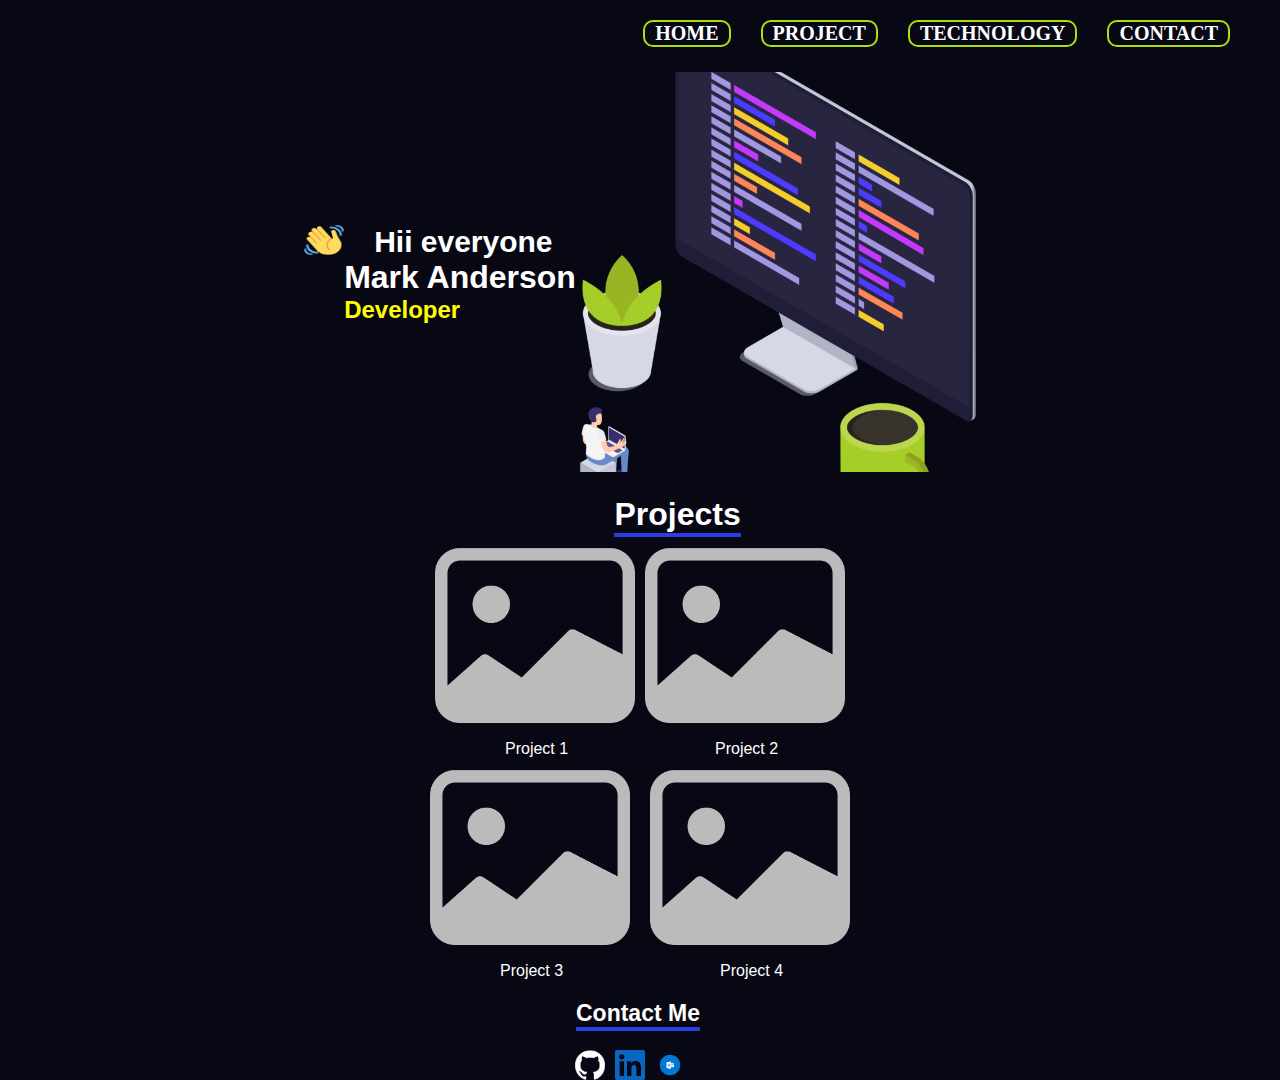
<file: 10 FEB/index.htm>
<!DOCTYPE html>
<html lang="en">
<head>
    <meta charset="UTF-8">
    <meta name="viewport" content="width=device-width, initial-scale=1.0">
    <title>Document</title>
    <link rel="stylesheet" href="./style.css">
</head>
<body>
    <main>
        <nav>
            <img src="./assest/hambrger.png" alt="">
            <ul>
                <li>Home</li>
                <li>project</li>
                <li>technology</li>
                <li>contact</li>
            </ul>
        </nav>
        <section class="one">
            <div class="left">
                <img class="hand" src="./assest/waving-hand.png" alt="">
                <div>
                    <h3 class="hi">Hii everyone</h3>
                    <h1>Mark Anderson</h1>
                    <h2 class="dev">Developer</h2>
                </div>
            </div>
            <div class="right">
                <img src="./assest/pc-image.png" alt="" class="pcImg">
            </div>
        </section>
        <section class="two">
            <h1>Projects</h1>
            <div class="top">
                <div class="project">
                    <img src="./assest/image.png" alt="" id="photo">
                    <p>Project 1</p>
                </div>
                <div class="project">
                    <img src="./assest/image.png" alt="" id="photo">
                    <p>Project 2</p>
                </div>
            </div>
            <div class="bottom">
                <div class="project">
                    <img src="./assest/image.png" alt="" id="photo">
                    <p>Project 3</p>
                </div>
                <div class="project">
                <img src="./assest/image.png" alt="" id="photo">
                <p>Project 4</p>
                </div>
            </div>
        </section>
        <footer>
            <h1>Contact Me</h1>
            <div class="social">
                <img src="./assest/github.png" alt="">
                <img src="./assest/linkedin.png" alt="">
                <img src="./assest/outlook.png" alt="">
            </div>
        </footer>
    </main>
</body>
</html>
</file>
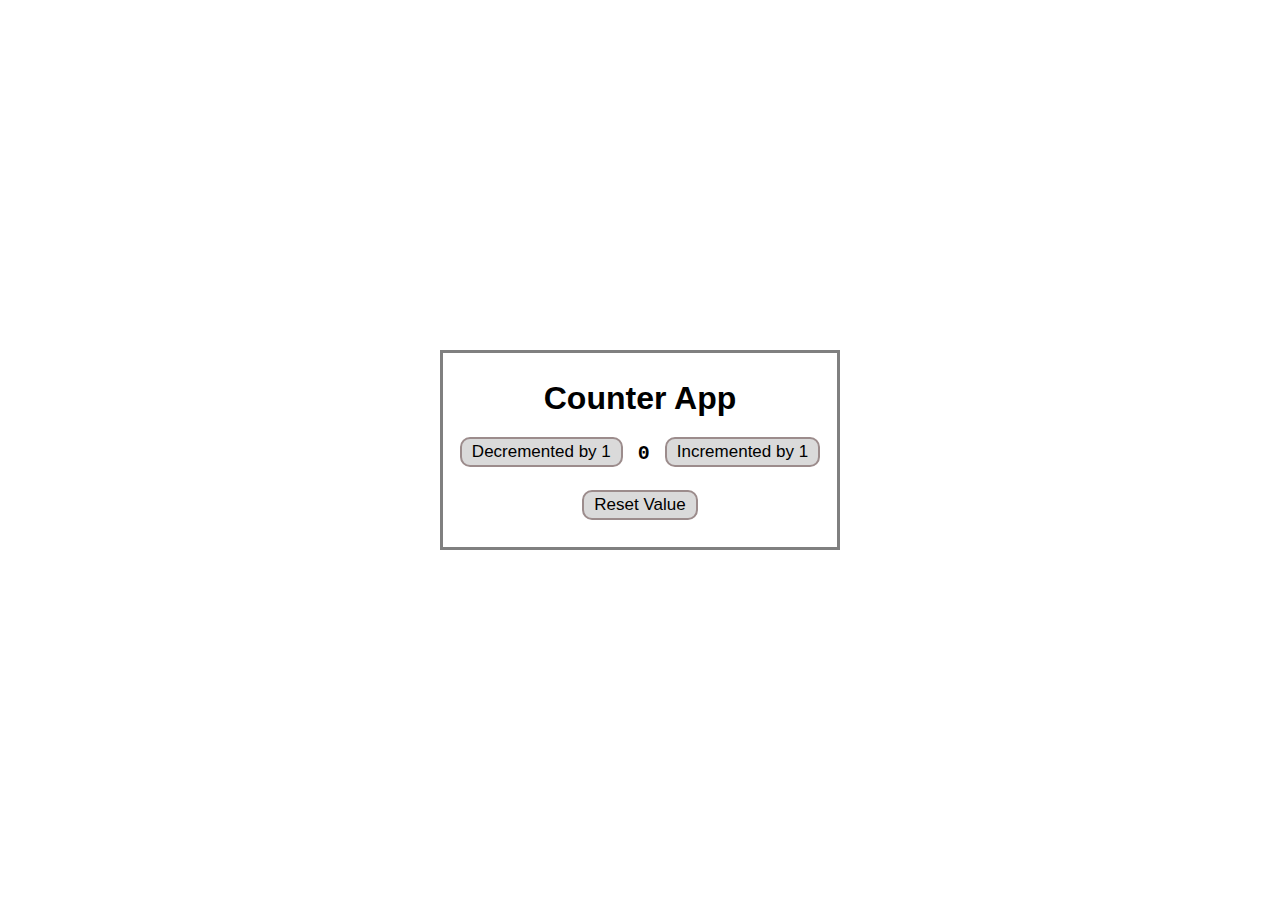
<file: DomAssignment/index.html>
<!DOCTYPE html>
<html lang="en">

<head>
    <meta charset="UTF-8">
    <meta name="viewport" content="width=device-width, initial-scale=1.0">
    <title>Counter App</title>
    <link rel="stylesheet" href="./style.css">
</head>

<body>
    <div class="container">
        <h1>Counter App</h1>
        <div class="data">
            <button class="dec">Decremented by 1</button>
            <h3 class="value">0</h3>
            <button class="inc">Incremented by 1</button>
        </div>
        <button class="reset">Reset Value</button>
    </div>
    <script src="script.js  "></script>
</body>

</html>
</file>
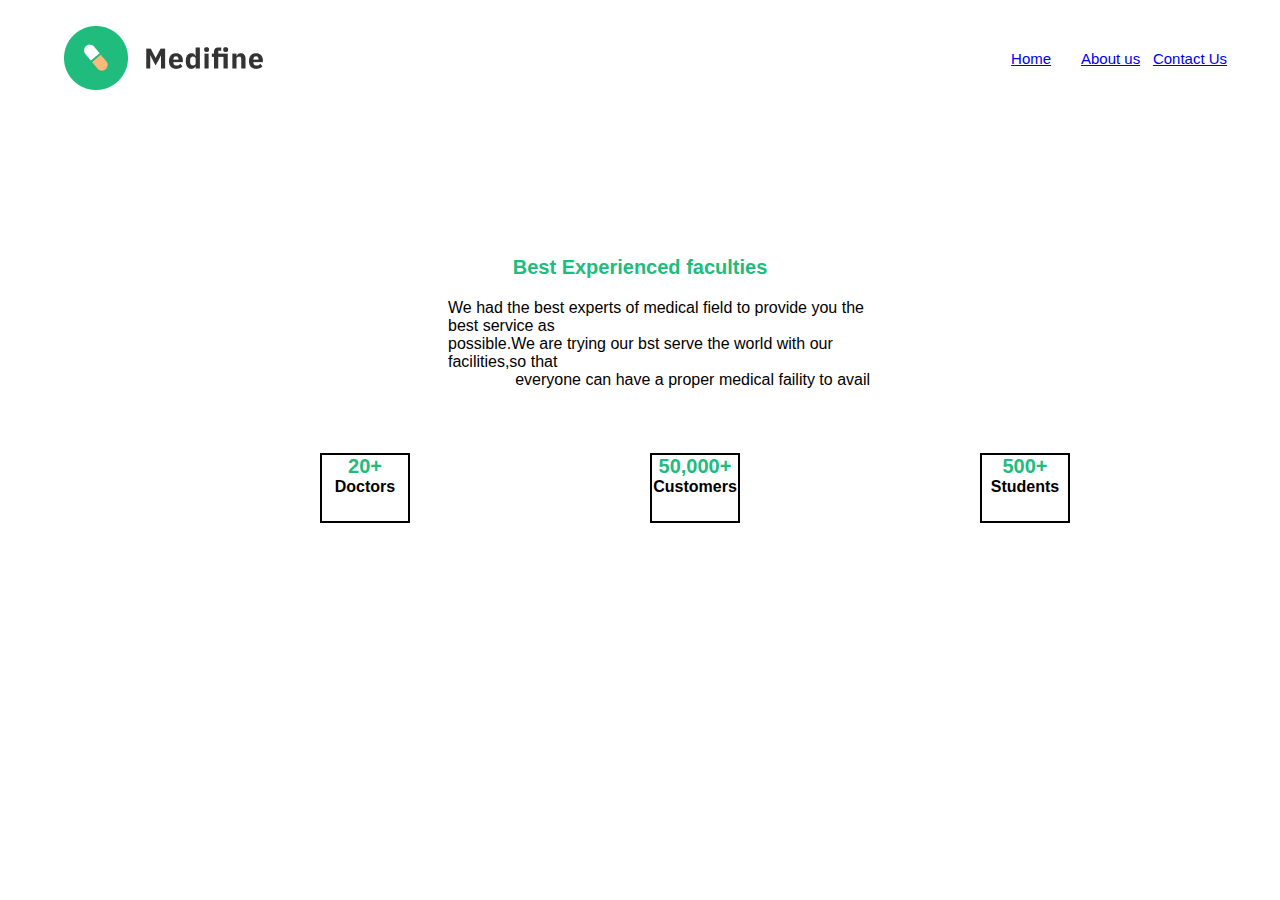
<file: 11 FEb/about.html>
<link rel="preconnect" href="https://fonts.googleapis.com">
<link rel="preconnect" href="https://fonts.gstatic.com" crossorigin>
<link href="https://fonts.googleapis.com/css2?family=Oranienbaum&family=Poppins:ital,wght@0,400;1,600&family=Shantell+Sans&family=Skranji:wght@400;700&display=swap" rel="stylesheet"><!DOCTYPE html>
<html lang="en">
<head>
    <meta charset="UTF-8">
    <meta http-equiv="X-UA-Compatible" content="IE=edge">
    <meta name="viewport" content="width=device-width, initial-scale=1.0">
    <!-- css link  -->
    <link rel="stylesheet" href="./about.css">
    <!-- Google font  -->
    <link rel="preconnect" href="https://fonts.googleapis.com">
<link rel="preconnect" href="https://fonts.gstatic.com" crossorigin>
<link href="https://fonts.googleapis.com/css2?family=Oranienbaum&family=Oswald:wght@700&family=Poppins:ital,wght@0,400;1,600&family=Shantell+Sans&family=Skranji:wght@400;700&display=swap" rel="stylesheet">
    <title>About</title>
</head>
<body>
    <nav>
        <div class="logo">
            <img src="./assest/logo.png" alt="">
        </div>
        <div class="nav-button">
            <button class="head"><a href="./project.html">Home</a></button>
            <button class="head"><a href="./about.html">About us</a></button>
            <button class="head"><a href="./contact.html">Contact Us</a></button>
        </div>
    </nav>
    <main>
        <div class="heading">
            <h2>Best Experienced faculties</h2>
        </div>
        <div class="para">
            <p class="text">
                <div class="one">
                    We had the best experts of medical field to provide you the best service as
                </div>
                <div class="two">
                    possible.We are trying our bst serve the world with our facilities,so that
                </div>
                <div class="three">
                    everyone can have a proper medical faility to avail
                </div>
            </p>
        </div>
        <div class="lower" >
            <div  class="box  box1"><span>20+</span> <br>
                Doctors
            </div>
            <div class="box  box2">
               <span> 50,000+</span> <br>
                Customers
            </div>
            <div class="box  box3">
                <span>500+</span> <br>
                Students
            </div>
        </div>
    </main>
</body>
</html>
</file>
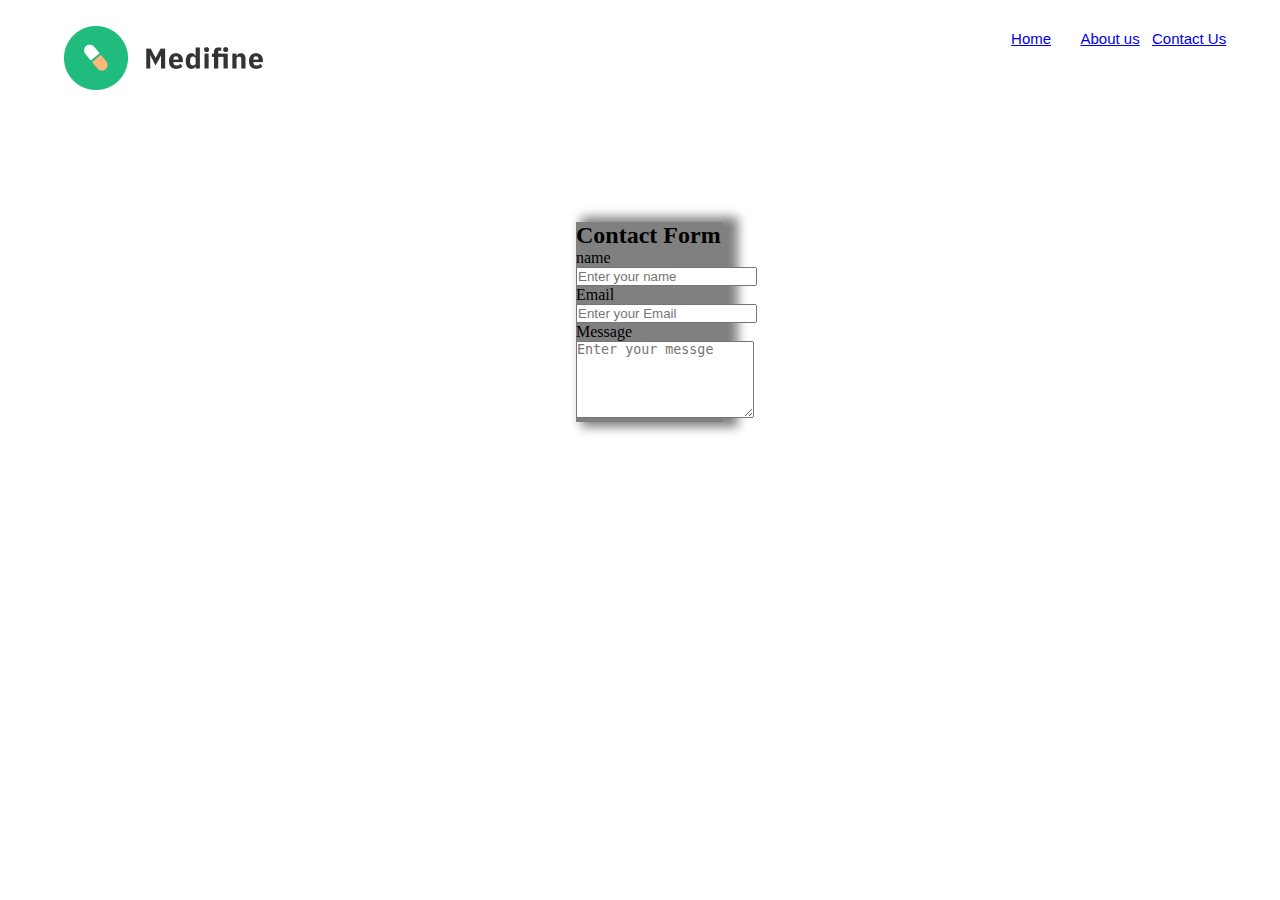
<file: 11 FEb/contact.html>
<!DOCTYPE html>
<html lang="en">
<head>
    <meta charset="UTF-8">
    <meta http-equiv="X-UA-Compatible" content="IE=edge">
    <meta name="viewport" content="width=device-width, initial-scale=1.0">
    <!-- css link   -->
    <link rel="stylesheet" href="./contact.css">
    <title>Conatct</title>
</head>
<body>
    <nav>
        <div class="logo">
            <img src="./assest/logo.png" alt="">
        </div>
        <div class="button">
            <button class="hea"><a href="./project.html">Home</a></button>
            <button class="hea"><a href="./about.html">About us</a></button>
            <button class="hea"><a href="./contact.html">Contact Us</a></button>
        </div>
    </nav>
    <div class="form">
        <form>
            <div class="heading">
                <h2>Contact Form</h2>
            </div>
            <div class="form-body">
                <p class="name">name</p>
                <input type="text" placeholder="Enter your name">
                <p class="mail">Email</p>
                <input type="email" placeholder="Enter your Email">
                <p class="msg">Message</p>
                <textarea name="" id="" cols="20" rows="05" placeholder="Enter your messge
            "></textarea>
            </div>
        </form>
    </div>
</body>
</html>
</file>
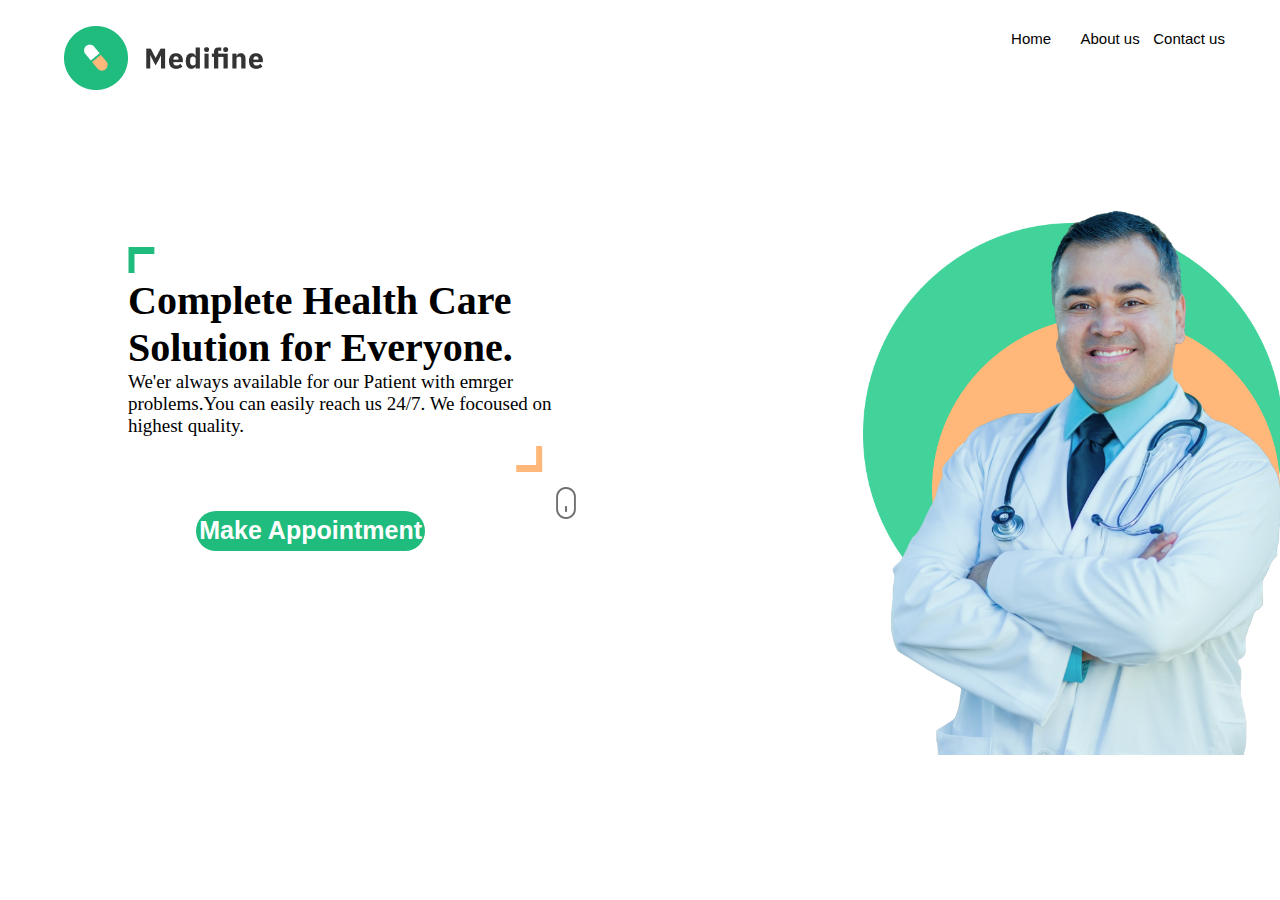
<file: 11 FEb/project.html>
<!DOCTYPE html>
<html lang="en">
<head>
    <meta charset="UTF-8">
    <meta http-equiv="X-UA-Compatible" content="IE=edge">
    <meta name="viewport" content="width=device-width, initial-scale=1.0">
    <!-- css link  -->
    <link rel="stylesheet" href="./project.css">
    <title>Doctor</title>
</head>
<body>
    <header>
        <nav>
            <div class="logo">
                <img src="./assest/logo.png" alt="" class="lg">
            </div>
            <div class="butt">
                <button class="hea">Home</button>
                <button class="hea"><a href="./about.html">About us</a></button>
                <button class="hea"><a href="./contact.html">Contact us</a></button>
            </div>
        </nav>
    </header>
    <main>
        <div class="left">
            <div class="top">
                <img src="./assest/topAngle.png" alt="" class="top-angle">
            </div>
            <div class="text">
                <div class="h-para">
                    <h1>Complete Health Care Solution for Everyone. </h1>
                </div>
                <div class="p-para">
                    <p>We'er always available for our Patient with emrger problems.You can easily reach us 24/7. We focoused on highest quality.</p>
                </div>
            </div>
            <div class="bottom">
                <img src="./assest/bottomAngle.png" alt="" class="bot">
            </div>
            <div class="m">
                <img src="./assest/mouse.png" alt="" class="mouse">
            </div>
            <div class="last-but">
                <button class="make">Make Appointment</button>
            </div>
        </div>
        <!-- <img src="./assest/stethoscope.png" alt="" class="stethscope">  -->
        <div class="right">
            <div class="photo" id="abc">
                <img src="./assest/greenBox.png" alt="" class="green">
                <img src="./assest/yellowBox.png" alt="" class="yellow">
                <img src="./assest/doctor.png " alt="" class="dr">
            </div>
        </div>
    </main>
</body>
</html>
</file>
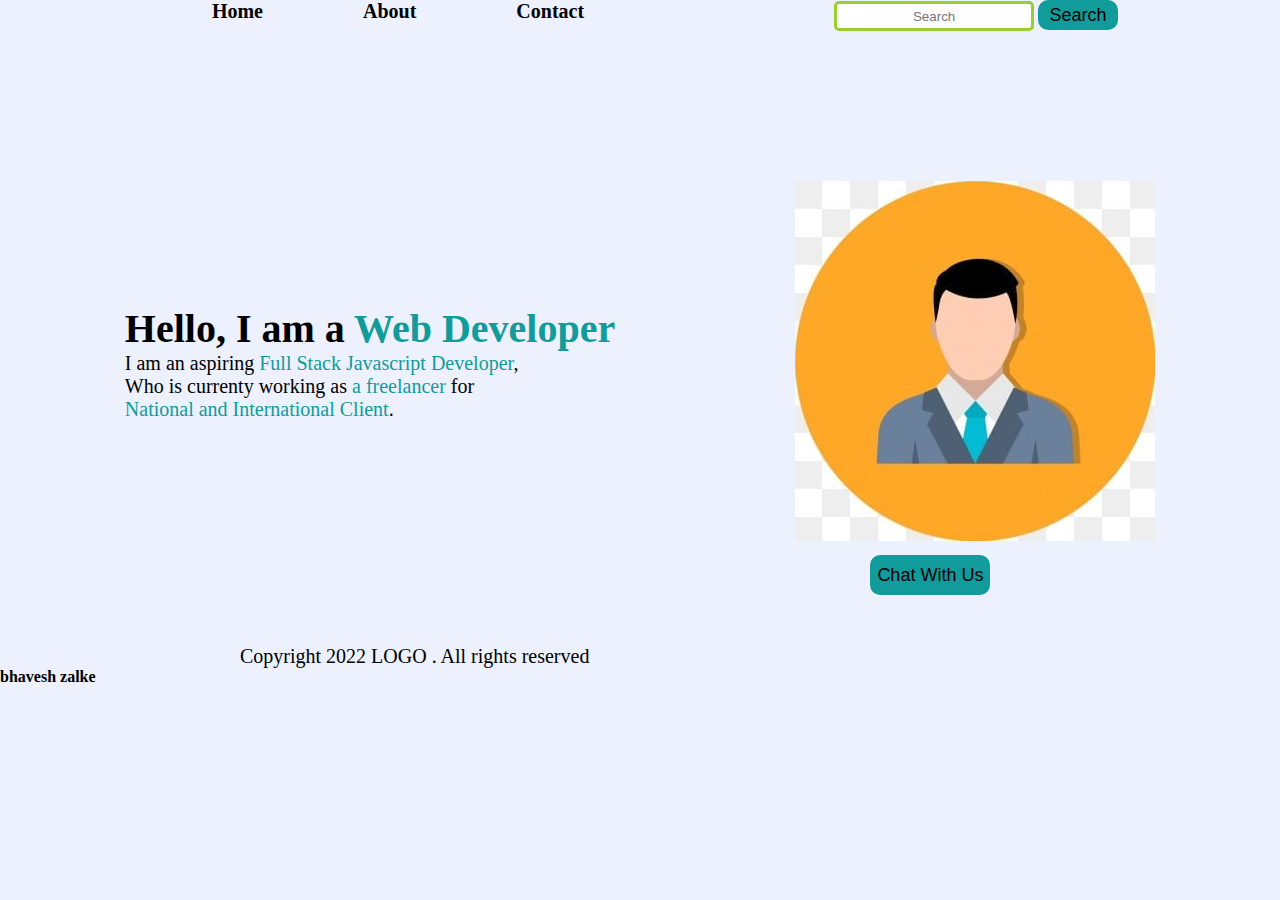
<file: 1FEB/pro.html>
<!DOCTYPE html>
<html lang="en">
<head>
    <meta charset="UTF-8">
    <meta http-equiv="X-UA-Compatible" content="IE=edge">
    <meta name="viewport" content="width=device-width, initial-scale=1.0">
    <!-- css file  -->
    <link rel="stylesheet" href="./pro.css">
    <title>portfolio</title>
</head>
<body>
    <nav class="head">
        <!-- <div class="logo">
            <img class="bhavesh" src="bhavesh.jpg" alt="">
        </div> -->
        <div class="head">
            <ul class="list">
                <li class="list-item">Home</li>
                <li class="list-item">About</li>
                <li class="list-item">Contact</li>
            </ul>
        </div>
        <div class="search">
            <input type="text" placeholder="Search">
            <button class="search-but">Search</button>
        </div>
    </nav>
    <main class="hero">
        <div class="left-hero">
            <h1>Hello, I am a <span>Web Developer</span></h1>
            <p>
                I am an aspiring <span>Full Stack Javascript Developer</span>,<br> Who is currenty working as <span>a freelancer</span> for <br> <span>National and International Client</span>.
            </p>
        </div>
        <div class="hero-right">
            <img src="project.jpg" alt="">
        </div>
    </main>
    <div class="button-last">
        <button class="chat">Chat With Us</button>
    </div>
    <footer>
        <div class="last">
            <p>Copyright 2022 LOGO . All rights reserved</p>
        </div>
    </footer>
    <div>
        <h4>bhavesh zalke</h4>
    </div>
</body>
</html>
</file>
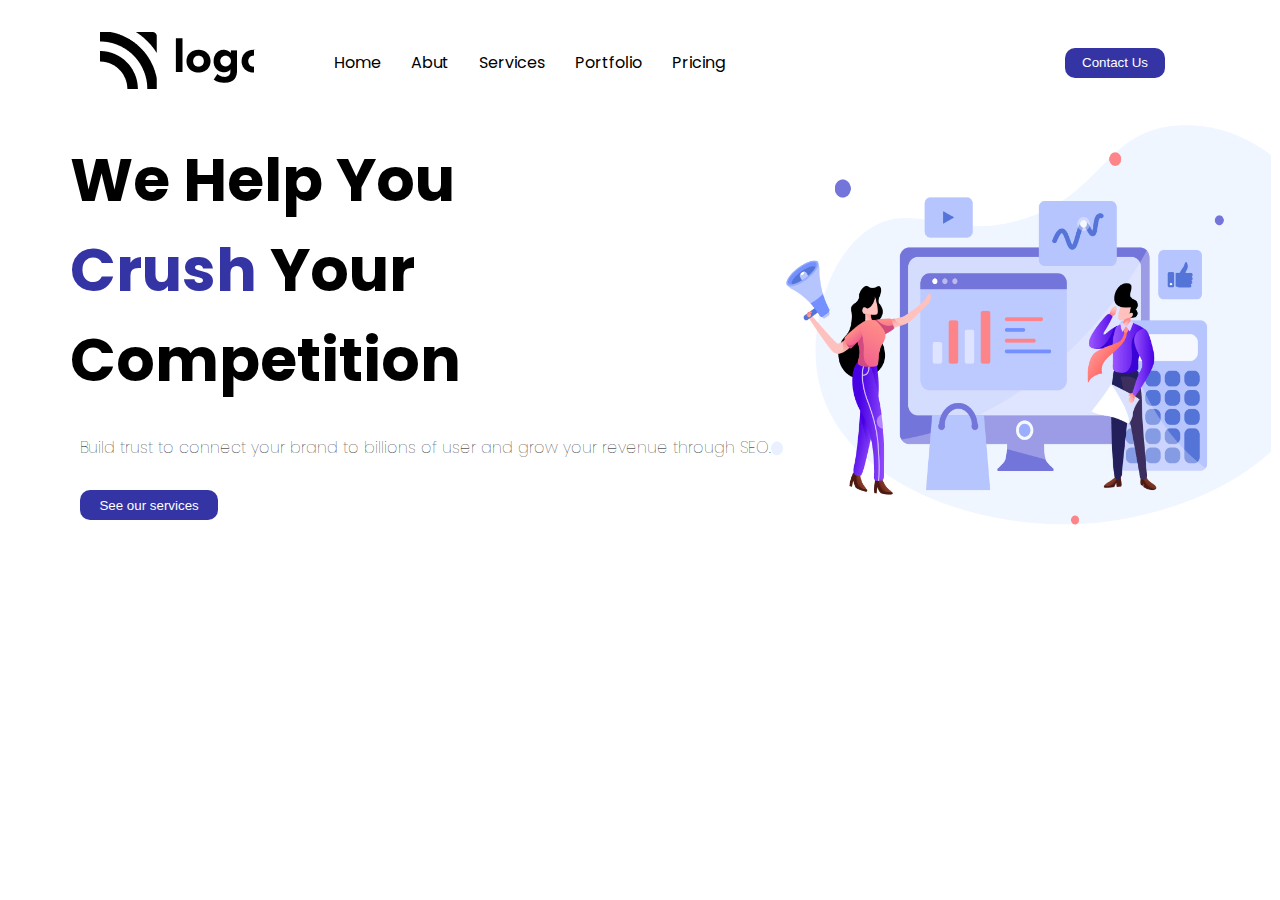
<file: 4 FEB/project.html>
<!DOCTYPE html>
<html lang="en">
<head>
    <meta charset="UTF-8">
    <meta http-equiv="X-UA-Compatible" content="IE=edge">
    <meta name="viewport" content="width=device-width, initial-scale=1.0">
    <!-- css link  -->
    <link rel="stylesheet" href="./style/project.css">
    <!-- font link  -->
    <!-- <link rel="preconnect" href="https://fonts.googleapis.com">
<link rel="preconnect" href="https://fonts.gstatic.com" crossorigin>
<link href="https://fonts.googleapis.com/css2?family=Poppins:ital,wght@1,600&family=Shantell+Sans&display=swap" rel="stylesheet"> -->
<link rel="preconnect" href="https://fonts.googleapis.com" />
    <link rel="preconnect" href="https://fonts.gstatic.com" crossorigin />
    <link
      href="https://fonts.googleapis.com/css2?family=Poppins:wght@200;300;400;500;600;700;800&display=swap"
      rel="stylesheet"
    />
    <title>4 FEB</title>
</head>
<body>
    <header>
        <nav>
            <div class="nav">
                <div class="logo">
                    <img src="./assest/Logo.png" alt="Logo">
                </div>
                <div class="head">
                    <a href="">Home</a>
                    <a href="">Abut</a>
                    <a href="">Services</a>
                    <a href="">Portfolio</a>
                    <a href="">Pricing</a>
                </div>
                <div class="contact">
                    <button class="butt">Contact Us</button>
                </div>
            </div>
        </nav>
    </header>
    <!-- main body  -->
    <main>
        <div class="left">
            <div class="upper">
                <h1>We Help You <br><span>Crush</span> 
                    Your <br> Competition
                </h1>
            </div>
            <div class="lower">
                <p>Build trust to connect your brand to billions of user and grow your revenue through SEO.</p>
                <button class="but">See our services</button>
            </div>
        </div>
        <div class="right">
            <img class="mb" src="./assest/Header Illustration.png" alt="">
        </div>
    </main>
</body>
</html>
</file>
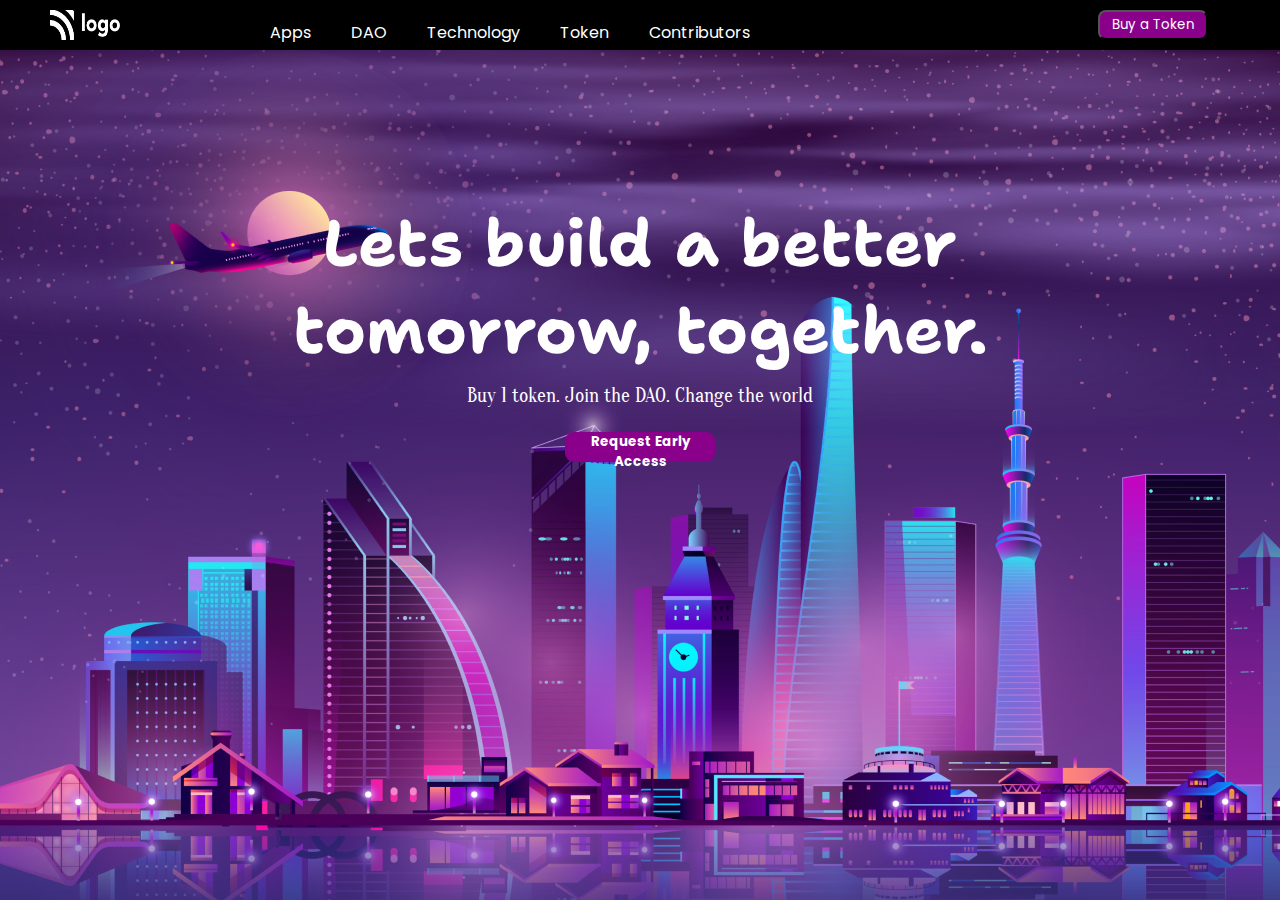
<file: 5 FEB/project.html>
<!DOCTYPE html>
<html lang="en">
<head>
    <meta charset="UTF-8">
    <meta http-equiv="X-UA-Compatible" content="IE=edge">
    <meta name="viewport" content="width=device-width, initial-scale=1.0">
    <!-- css link  -->
    <link rel="stylesheet" href="project.css">
    <!-- font  -->
    <link rel="preconnect" href="https://fonts.googleapis.com">
<link rel="preconnect" href="https://fonts.gstatic.com" crossorigin>
<link href="https://fonts.googleapis.com/css2?family=Poppins:ital,wght@0,400;1,600&family=Shantell+Sans&family=Skranji:wght@400;700&display=swap" rel="stylesheet">
<link rel="preconnect" href="https://fonts.googleapis.com">
<link rel="preconnect" href="https://fonts.gstatic.com" crossorigin>
<link href="https://fonts.googleapis.com/css2?family=Oranienbaum&family=Poppins:ital,wght@0,400;1,600&family=Shantell+Sans&family=Skranji:wght@400;700&display=swap" rel="stylesheet">
    <title>5 FEB</title>
</head>
<body>
    <header>
        <nav class="navbar">
            <div class="logo">
                <img class="front" src="white-logo.png" alt="logo">
            </div>
            <div class="main-list">
                <ul class="list">
                    <li class="list-item">Apps</li>
                    <li class="list-item">DAO</li>
                    <li class="list-item">Technology</li>
                    <li class="list-item">Token</li>
                    <li class="list-item">Contributors</li>
                </ul>
            </div>
            <div class="nav-but">
                <button class="butt">Buy a Token</button>
            </div>
        </nav>
    </header>
    <section>
        <div class="upper">
            <h1 class="head-1">
                Lets build a better <br>tomorrow, together.
            </h1>
            <p class="para">
                Buy 1 token. Join the DAO. Change the world
            </p>
            <div class="lower">
                <button class="lwr-butt">Request Early Access</button>
            </div>
        </div>
    </section>
</body>
</html>
</file>
<file: 10 FEB/style.css>
*{
    margin: 0px;
    padding: 0px;
    box-sizing: border-box;
    font-family: 'Gill Sans', 'Gill Sans MT', Calibri, 'Trebuchet MS', sans-serif;
}
html,body{
    height: 100%;
    width: 100%;
    background-color: #080815;
    color: #fff;
}
::-webkit-scrollbar{
    display: none;
}
nav{
    padding: 20px 50px;
}
nav img {
    display: none;
    height: 20px;
    width: 20px;
}
nav ul{
    display: flex;
    align-items: center;
    justify-content: end;
    gap: 30px;
}
nav ul li {
    list-style: none;
    font-size: 20px;
    font-weight: 900;
    text-transform: uppercase;
    cursor: pointer;
    border: 2px solid #abe00e;
    padding: 0 10px;
    border-radius: 10px;
    font-family: cursive;
}
.one{
    height: 100%;
    width: 100%;
    display: flex;
    align-items: center;
    justify-content: center;
    margin-top: 5px;
}
.hand{
    /* position: static; */
    left:430px;
    height: 40px;
    width: 40px;
    padding-bottom: 10px;
}
.dev{
    color: yellow;
}
.hi{
    margin-left: 30px;
    position: relative;
}
.left{
    display: flex;  
}
.left h3{
    font-size: 30px;
}
.right img{
    height: 400px;
    width: 400px;
}
.two h1{
    position: absolute;
    left: 48%;
    margin-top: 20px;
    border-bottom: 4px solid rgb(46, 61, 225);
}

.top{
    display: flex;
    align-items: center;
    justify-content: center;
    padding-top: 60px;
    gap: 10px;
}
.bottom{
    display: flex;
    align-items: center;
    justify-content: center;
    gap: 20px;
}
#photo{
    height: 200px;
    width: 200px;
}
p{
    margin-left: 70px;
}
footer h1{
    position: absolute;
    left: 45%;
    margin-top: 20px;
    font-size: 23px;
    border-bottom: 4px solid rgb(46, 61, 225);
}
.social{
    display: flex;
    align-items: center;
    justify-content: center;
    gap: 10px;
    margin-right: 20px;
}
.social img{
    height: 30px;
    margin-top: 70px;
    width: 30px;
}
@media(max-width:1000px){
    nav li{
        display: none;
    }
    nav img {
        display: block;
    }
    .left{
        margin-left: 30%;
        flex-wrap: wrap;
    }
    .one{
        display: block;
        text-align: center;
    }
    .right img {
        width: 300px;
        height: 300px;
    }
    .top{
        flex-direction: column;
    }
    .bottom{
        flex-direction: column;
    }
    .two h1{
        position: absolute;
        left: 45%;
    }
    footer h1{
        position: absolute;
        left: 40%;
    }
    .social{
        display: flex;
        justify-content: center;
        align-items: center;
        margin-left: 25px;
    }
}
</file>
<file: DomAssignment/style.css>
* {
    margin: 0;
    padding: 0;
    box-sizing: border-box;
    font-family: Arial, Helvetica, sans-serif;
}

html,
body {
    height: 100%;
    width: 100%;
    display: flex;
    align-items: center;
    justify-content: center ;
}

.container {
    height: 200px;
    width: 400px;
    display: flex;
    align-items: center;
    justify-content: center;
    flex-direction: column;
    gap: 20px;
    padding: 10px;
    border: 3px solid gray;
}

.data {
    display: flex;
    gap: 10px;
}

h3 {
    padding: 5px;
    font-size: 20px;
    font-family: 'Courier New', Courier, monospace;
}

button {
    background-color: #dadada;
    border: 2px solid #9c8c8c;
    padding: 0px 10px;
    border-radius: 10px;
    height: 30px;
    font-weight: 400;
    font-size: 17px;
    cursor: pointer;
}
</file>
<file: 11 FEb/about.css>
*
{
    margin: 0px;
    padding: 0px;
    box-sizing: border-box;
    font-family: 'Gill Sans', 'Gill Sans MT', Calibri, 'Trebuchet MS', sans-serif;
}
nav
{
    display: flex;
    gap: 60%;
    padding-left: 5%;
    margin-top: 2%;
}
.nav-button
{
    margin-top: 20px;
}

.head
{
    height: 25px;
    width: 75px;
    border: none;
    background-color: white;
    font-size: 25px;
    cursor: pointer;
    /* border: 2px solid rgb(54, 37, 37); */
}
.head:hover
{
    cursor: pointer;
    text-decoration: none;
    font-size: 17px;
    font-weight: 700;
    margin-right: 20px;
    color: black;
}
.heading
{
    text-align: center;
    margin-top: 13%;
}
h2
{
    color: #20bc7e;
    font-size: 20px;
}
.para
{
    margin-left: 35%;
    margin-right: 30%;
}
.text
{
    margin-top: 20px;
}
.three
{
    margin-left: 15%;
}
.lower
{
    display: flex;
    margin-left: 25%;
    margin-top: 05%;
    gap: 25%;
    border-radius: 10px;
}
.box
{
    border: 2px solid black;
    height: 70px;
    width: 90px;
    text-align: center;
    font-weight: 900;
    /* position: relative; */
    justify-content: space-around;
}
span
{
    color: #20bc7e;
    font-size: 20px;
    font-weight: bolder;
}
.head
{
    height: 25px;
    width: 75px;
    border: none;
    background-color: white;
    font-size: 15px;
    cursor: pointer;
}












/* 
.achievementCard {
    width: 200px;
    height: 100px;
    border-radius: 10px;
    box-shadow: 0 0 10px black;
    display: flex;
    flex-direction: column;
    align-items: center;
    justify-content: center;
  }
  
  .achievementCard span {
    font-size: 25px;
    font-weight: 700;
    color: #20BC7E;
  }
  
  .achievementCard p {
    font-size: 20px;
    font-weight: 500;
  } */
</file>
<file: 11 FEb/contact.css>
*
{
    margin: 0px;
    padding: 0px;
    box-sizing: border-box;
}
nav
{
    display: flex;
    gap: 60%;
    padding-left: 5%;
    margin-top: 2%;
}
.hea
{
    height: 25px;
    width: 75px;
    border: none;
    background-color: white;
    font-size: 15px;
    cursor: pointer;
    /* border: 2px solid rgb(54, 37, 37); */
}
.hea:hover
{
    cursor: pointer;
    text-decoration: underline;
    font-size: 15px;
    font-weight: 700;
    margin-right: 20px;
}
.form
{
    background-color:gray;
    margin-left: 45%;
    margin-top: 10%;
    width: 11.49%;
    box-shadow:10px 0 10px 5px gray;
}
</file>
<file: 11 FEb/project.css>
*{
    margin: 0px;
    padding: 0px;
    box-sizing: border-box;
}
nav
{
    display: flex;
    gap: 60%;
    padding-left: 5%;
    margin-top: 2%;
}
.hea
{
    height: 25px;
    width: 75px;
    border: none;
    background-color: white;
    font-size: 15px;
    cursor: pointer;
    /* border: 2px solid rgb(54, 37, 37); */
}
.hea:hover
{
    cursor: pointer;
    text-decoration: underline;
    font-size: 15px;
    font-weight: 700;
    margin-right: 20px;
}
main{
    display: flex;
}
.left
{
    width: 100%;
    margin-top: 12%;
    margin-left: 10%;
}
h1
{
    font-size: 40px;
}
p
{
    font-size: 19px;
}
.bottom
{
    margin-left: 85%;
    margin-top: 2%;
}
.m
{
    margin-left: 92%;
    margin-top: 2%;
}
.make
{
    height: 40px;
    width: 50%;
    font-size: 20px;
    border-radius: 20px;
    background-color: #20bc7e;
    margin-top: -15%;
    margin-left: 15%;
    font-weight: 700;
    font-size: 25px;
    color: white;
    border: none;
    cursor: pointer;
}
.green
{
    width: 60%;
    margin-left: 50%;
    margin-top: 20%;
}
.yellow
{
    margin-top: -50%;
    margin-left: 60%;
    width: 50%;
    height: 40%;
}
.dr 
{
    height: 40%;
    width: 60%;
    margin-left: 50%;
    margin-top: -70%;
}
.photo
{
    margin-top: -10px;
    margin-left: -10%;
    width: 100%;
}
a
{
    text-decoration: none;
    color: black;
}
</file>
<file: 1FEB/pro.css>
*
{
    margin: 0px;
    padding: 0px;
    box-sizing: border-box;
}
body
{
    background-color: #edf1fd;
}
.head
{
    display: flex;
    gap: 250px;
    justify-content: center;
}
/* .bhavesh
{
    margin-left: 50px;
    height: 50px;
    width: 50px;
    border: none;
} */
.list
{
    display: flex;
    gap: 100px;
    text-decoration: none;
    list-style: none;
    font-weight:600;
    font-size: 20px;
    margin-left: 50px;
}
.list:hover
{
    font-weight: 900;
    text-decoration: underline;
    cursor: pointer;
}
input
{
    height: 30px;
    width: 200px;
    text-align: center;
    border-radius: 5px;
    border:3px solid yellowgreen ;
}
.search-but
{
    height: 30px;
    width: 80px;
    border-radius: 10px;
    background-color: #129b9b;
    border: none;
    text-align: center;
    font-size: 18px;
}
.search-but:hover
{
    background-color: #15307f;
    color: #1adada;
    border: none;
    font-weight: 700;
    padding-left: 10px; ;
    border: none;
    cursor: pointer;
}
.hero
{
    display: flex;
    align-items: center;
    justify-content: center;
    margin-top: 150px;
    gap: 180px;
}
.left-hero
{
    font-size: 20px;
}
span
{
    color: #129b9b;
}
.chat
{
    height: 40px;
    width: 120px;  
    border-radius: 10px;
    background-color: #129b9b;
    border: none;
    text-align: center;
    font-size: 18px;
    margin-left: 68%;
    margin-top: 10px;
}
.chat:hover
{
    background-color: #15307f;
    color: #1adada;
    border: none;
    font-weight: 700;
    padding-left: 10px; ;
    border: none;
    cursor: pointer;
    width: 125px;
}
.last
{
    font-size: 20px;
    margin-left: 240px;
    margin-top: 50px;
}
</file>
<file: 4 FEB/style/project.css>
*{
    background-color: white;
    margin: 0;
    padding: 0;
    box-sizing: border-box;
    /* font-family: 'Poppins', sans-serif; */
    /* font-family: 'Shantell Sans', cursive; */
}
.nav
{
    display: flex;
    padding: 20px;
    /* justify-content: center; */
    align-items: center;
}
.logo
{
    cursor: pointer;
    /* margin: 30px; */
    margin-left: 80px;
    height: 20%;
    width: 10%;
}
.head
{
    display: flex;
    align-items: center;
    /* padding: 20px; */
    padding-left: 80px;
    margin: 30px;
    gap: 30px;
    font-family: "Poppins";
}
a
{
    text-decoration: none;
    color: black;       
}
main
{
    display: flex;
    font-family: "Poppins";
}
/* .left
{
    width: 60%;
} */
.upper
{
    font-size: large;
    margin: 10px;
    padding-left: 60px;
    font-size: 30px;
    font-family: 'Poppins', sans-serif;
}
span
{
    color: #3434a5;
}
.lower
{
    padding-left:80px;
    padding-top: 20px;
    font-weight: lighter;
}

.but
{
    background-color:#3434a5;
    border: none;
    color: white;
    height: 30px;
    width: 20%;
    margin-top: 30px;
    border-radius: 10px;
}
.mb
{
    width: 500px;
    height: 400px;
}
.contact
{
    padding-left: 25%;
}
.butt
{
    height: 30px;
    width: 100px;
    border: none;
    border-radius: 10px;
    color: white;
    background-color: #3434a5;
}
.butt:hover
{
    background-color: rgb(43, 214, 214);
    color: #3434a5;
    /* font-weight:   ; */
}
</file>
<file: 5 FEB/project.css>
*
{
    margin: 0;
    padding: 0;
    box-sizing: border-box;
    font-family: 'Poppins', sans-serif;
}
body
{
    background-image: url('bg.png');
}
.front
{
    width: 120px;
    height: 40px;
    padding-left: 50px;
    padding-top: 10px;
}
.navbar
{
    display: flex;
    height: 50px;
    background-color:#000000;
}
.list
{
    display: flex;
    color: white;
    justify-content: center;
    padding-left: 50%;
    font-family: 'Poppins', sans-serif;
}
.list-item
{
    cursor: pointer;
    display: flex;
    list-style: none;
    margin: 20px;
}
.nav-but
{
    justify-content: center;
    padding-left: 35%;
    margin: 10px;
}
.butt
{
    color: white;
    background-color: #8b008b;
    height: 30px;
    width: 110px;
    border-radius: 8px;
    cursor:pointer;
}
.butt:hover
{
    background-color:#b486f4;
    color: #300330;
    font-weight: 700;
}
.upper
{
    margin-top: 150px;
    color: white;
    text-align: center;
}
.head-1
{
    font-size: 65px;
    font-family: 'Shantell Sans', cursive;
}
.para
{
    font-size: 20px;
    margin-top: 10px;
    font-family: 'Oranienbaum', serif;
}
.lower
{
    margin-top: 25px;
}
.lwr-butt
{
    background-color: #8b008b;
    color: white;
    height: 30px;
    width: 150px;
    border: none;
    border-radius: 9px;
    font-weight: 700;
}
.lwr-butt:hover
{
    background-color: #b486f4;       
}
</file>
